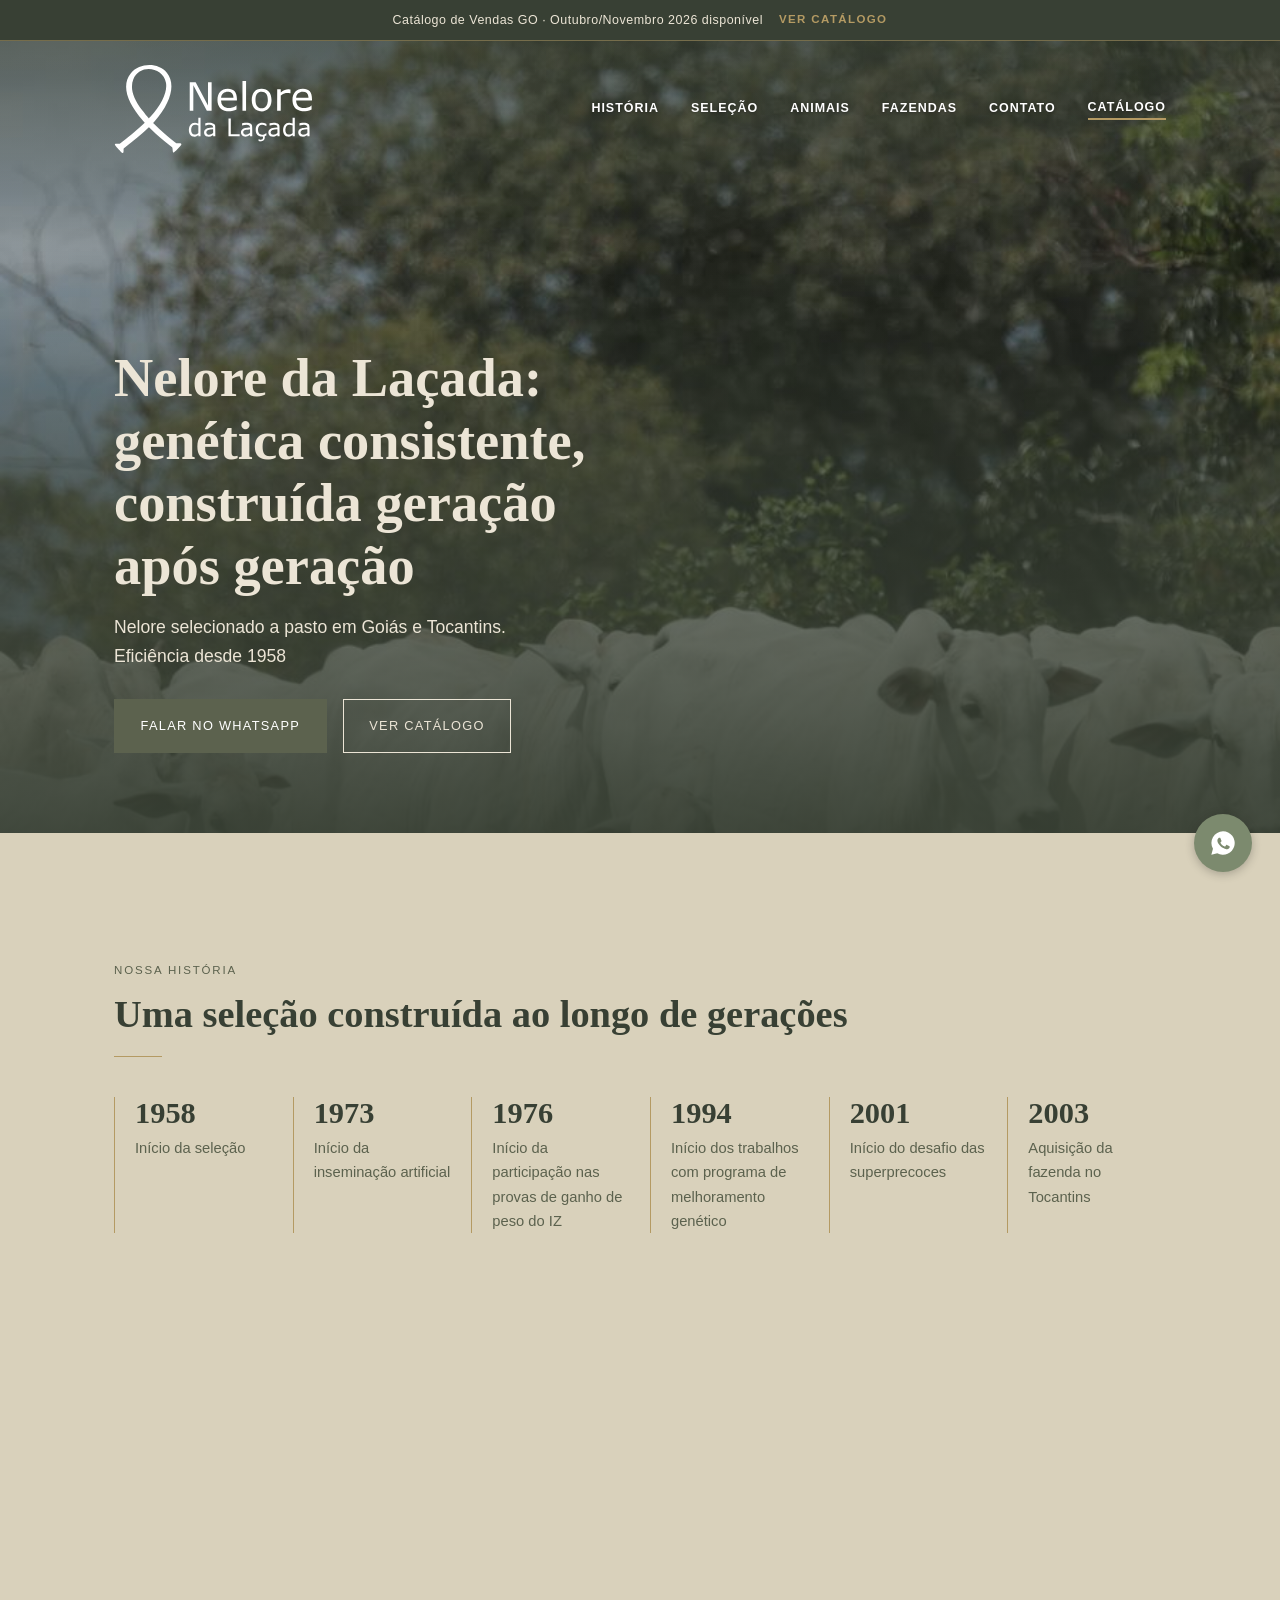
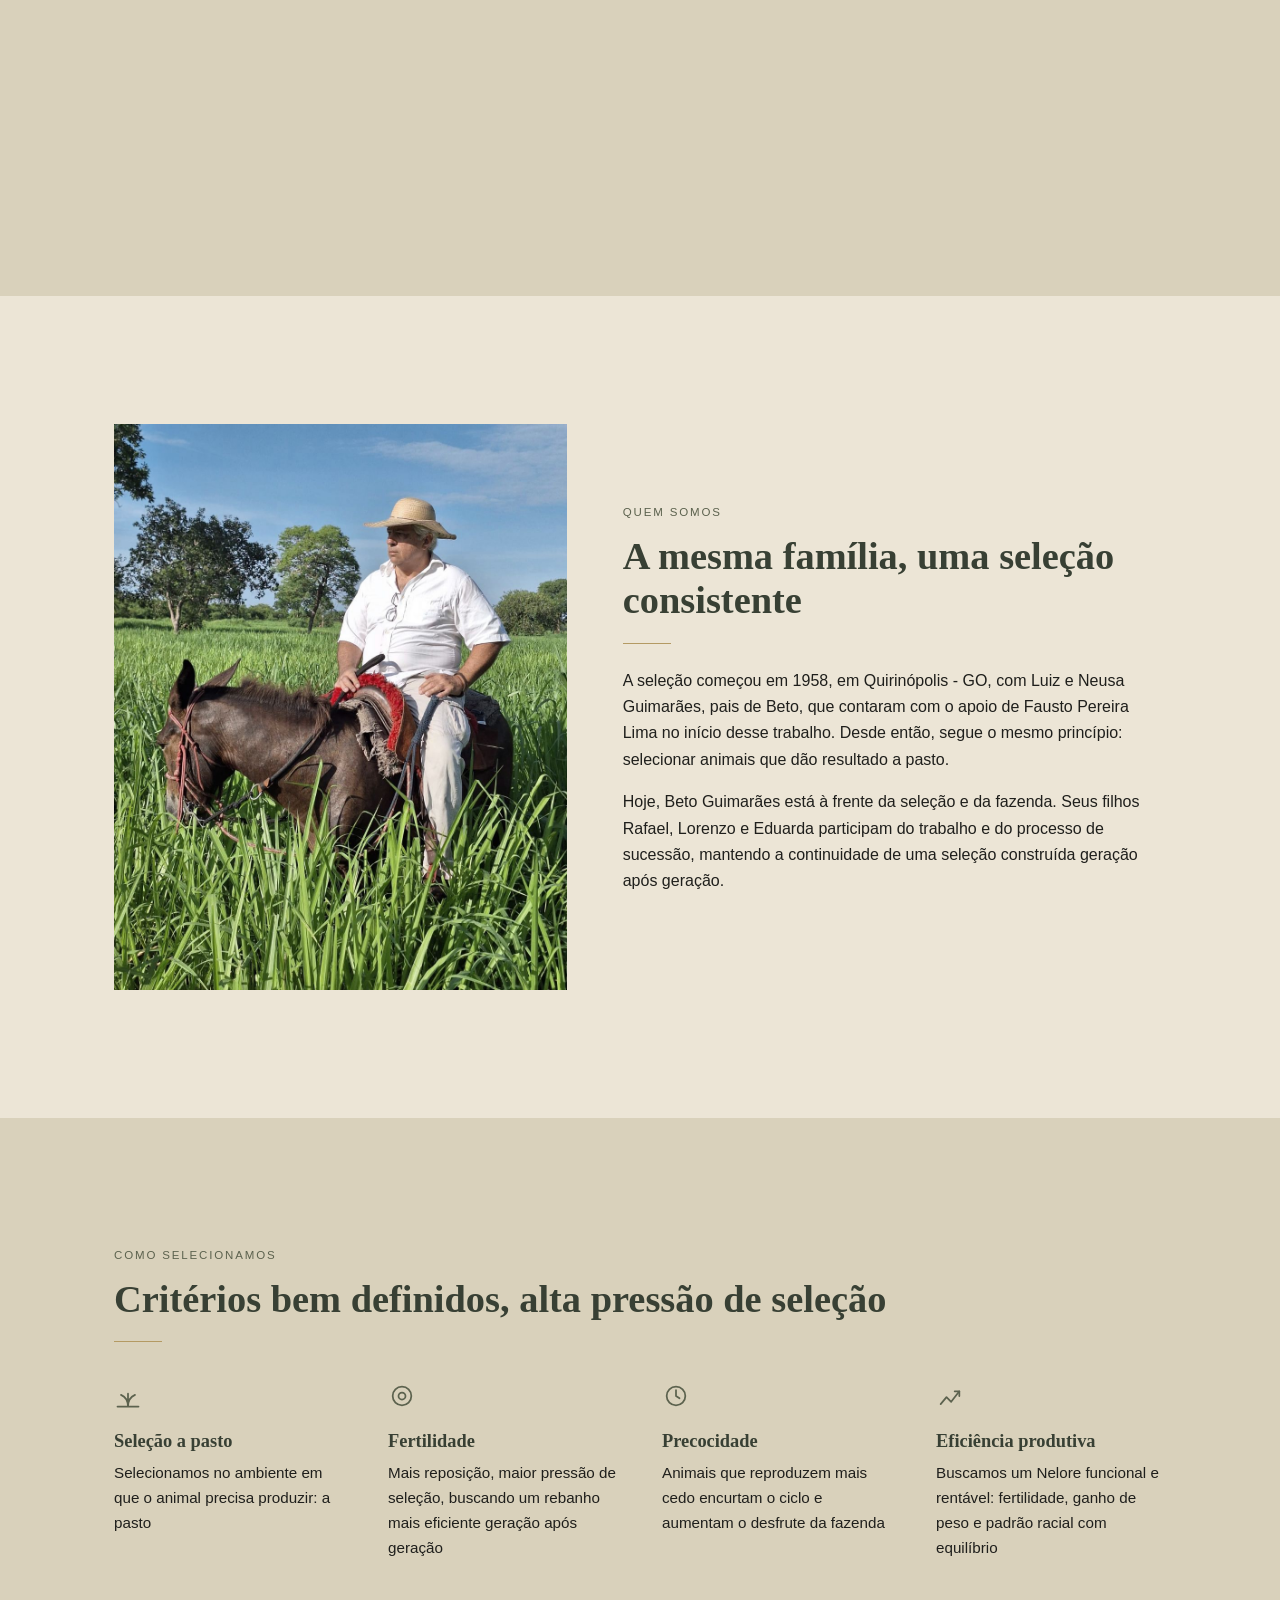
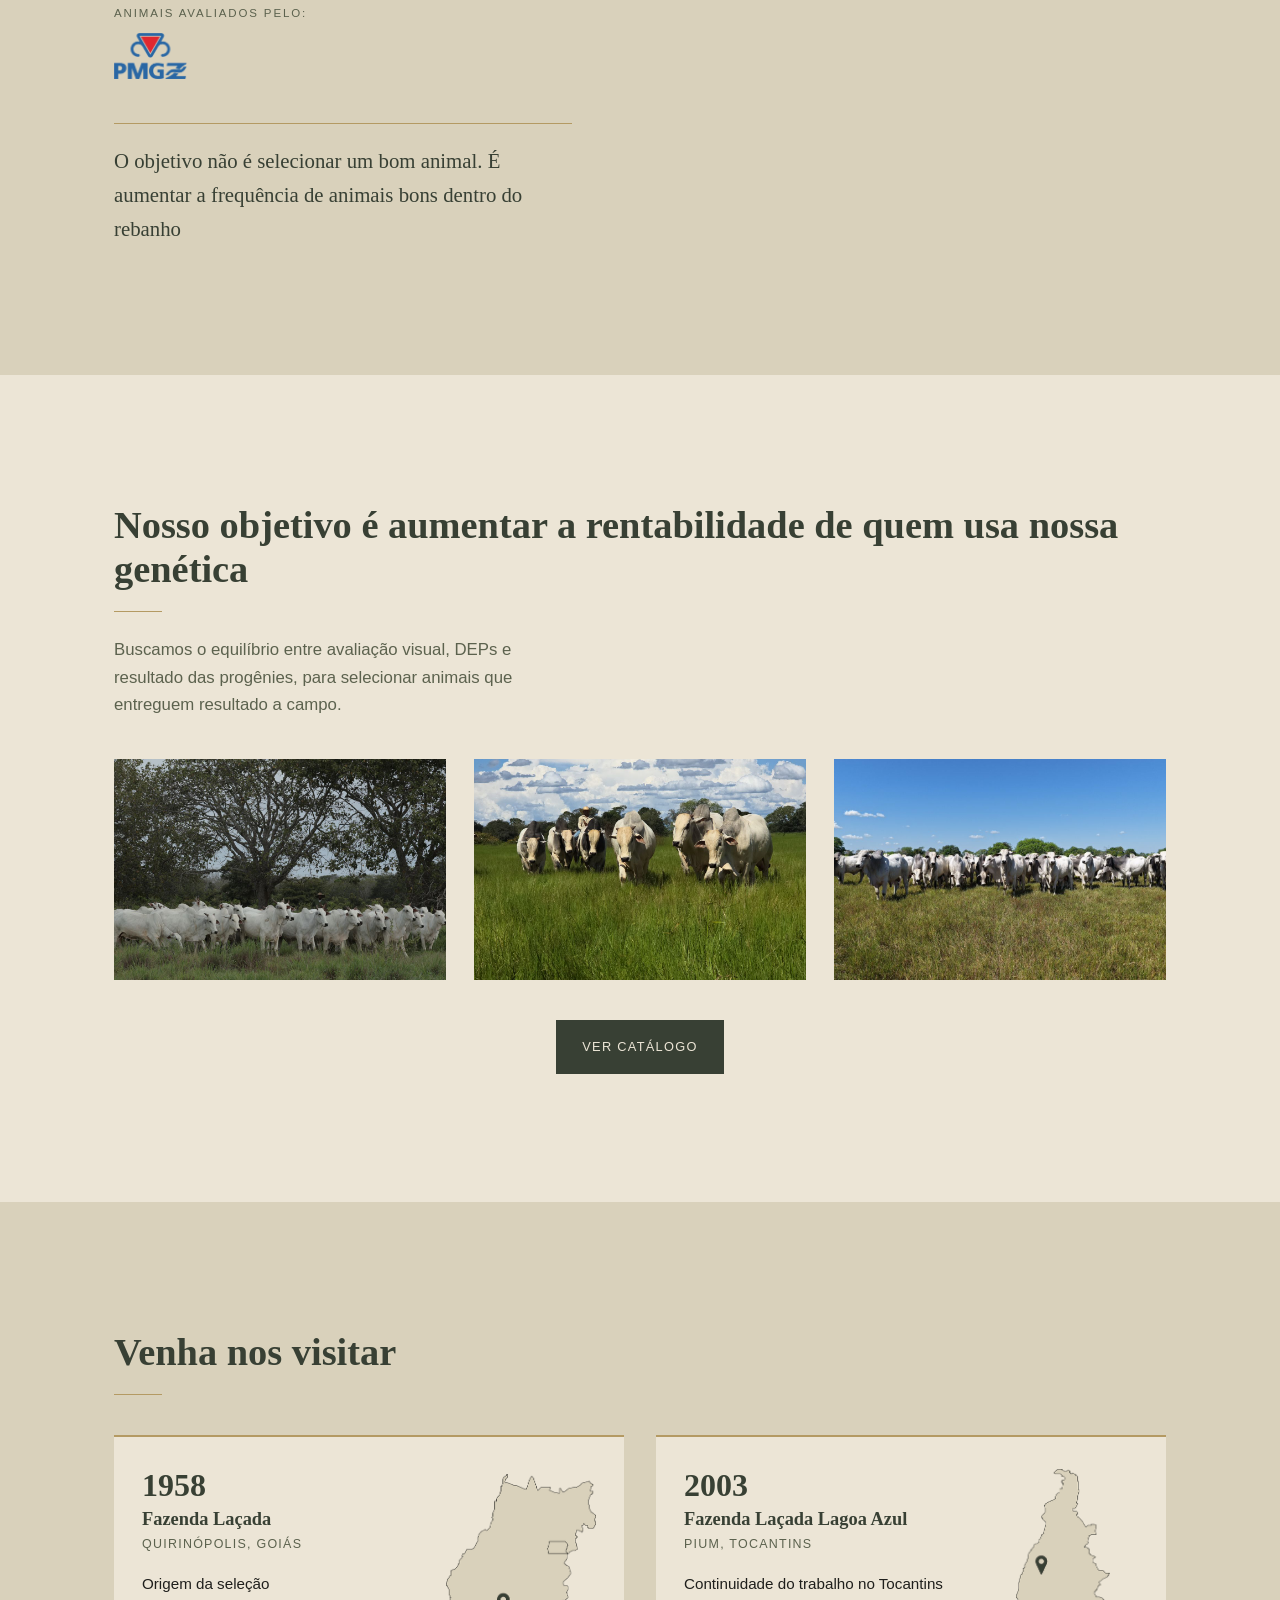
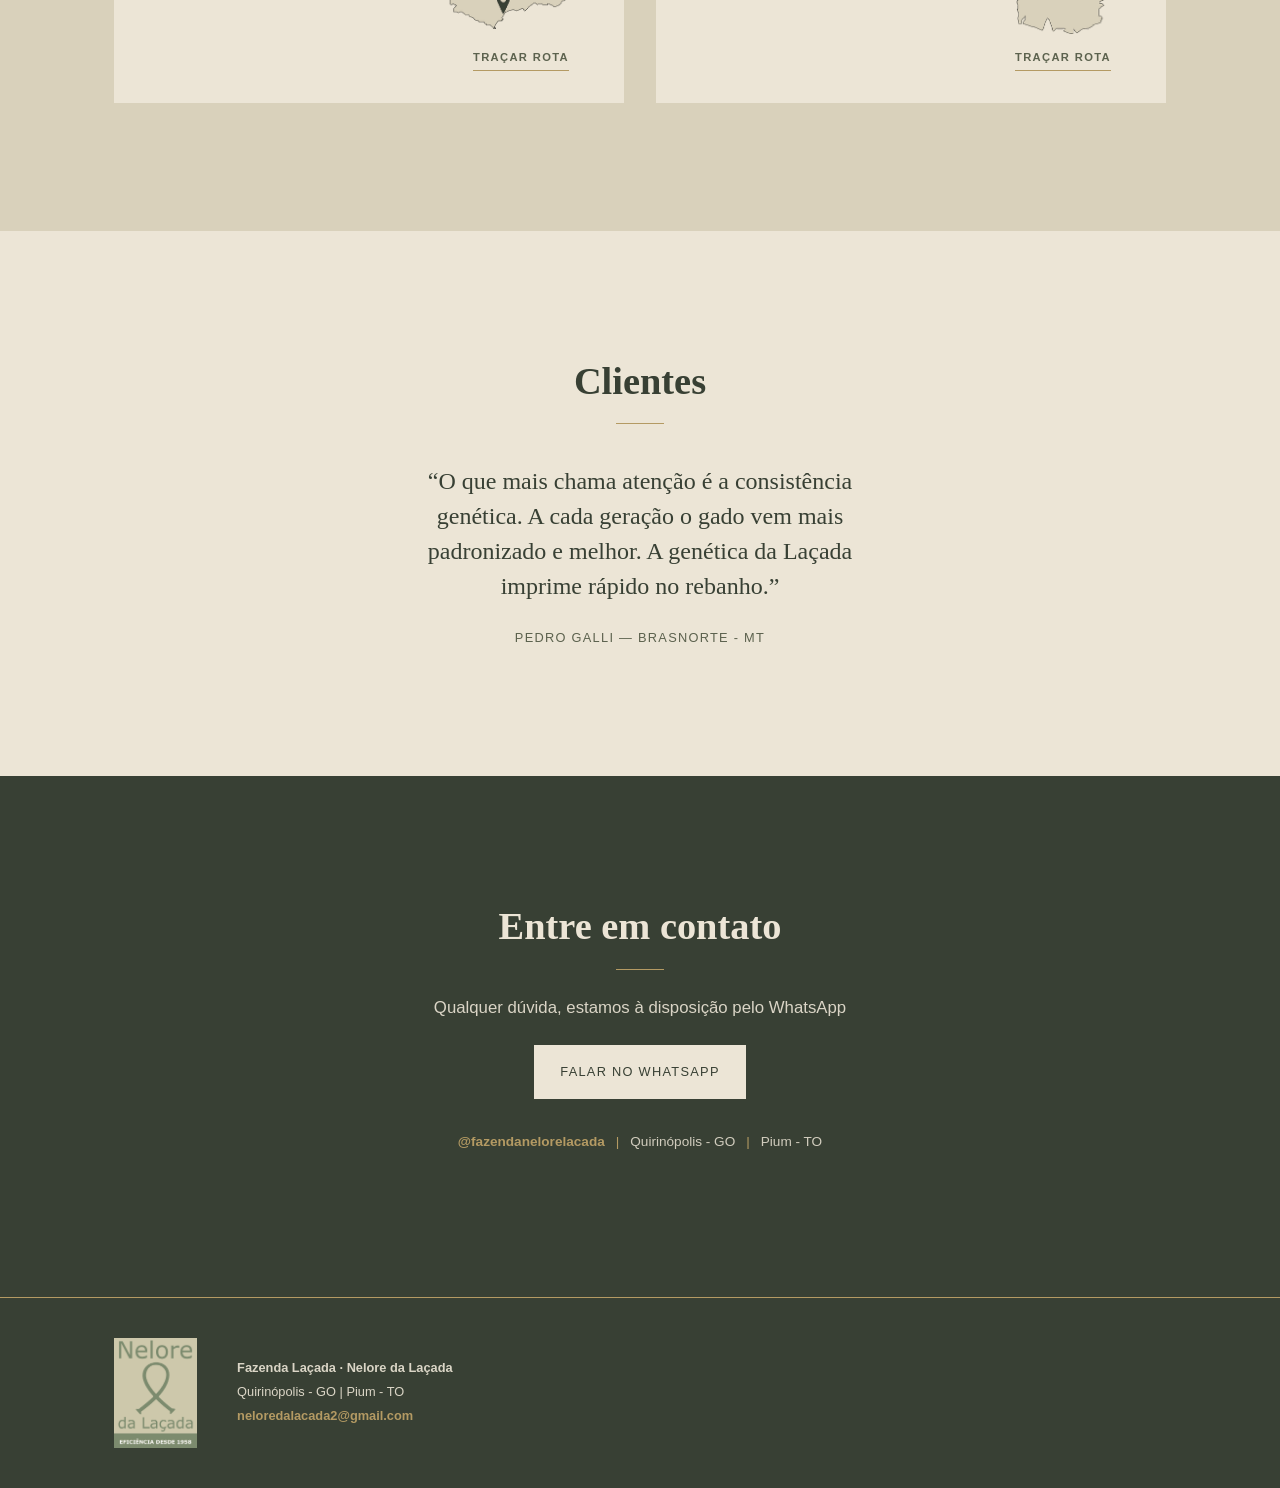
<file: index.html>
<!DOCTYPE html>
<html lang="pt-BR">
<head>
<meta charset="utf-8">
<meta name="viewport" content="width=device-width, initial-scale=1">
<title>Nelore da Laçada | Genética Nelore desde 1958</title>
<meta name="description" content="Genética Nelore selecionada a pasto desde 1958. Touros e matrizes com foco em fertilidade, precocidade, desempenho e rentabilidade. Quirinópolis-GO e Pium-TO.">
<link rel="canonical" href="https://neloredalacada.com.br/">
<meta name="theme-color" content="#384034">
<link rel="icon" href="assets/laco.svg" type="image/svg+xml">
<link rel="icon" href="assets/favicon.ico" sizes="any">
<link rel="icon" href="assets/favicon-32.png" type="image/png" sizes="32x32">
<link rel="apple-touch-icon" href="assets/favicon-180.png">
<link rel="stylesheet" href="styles.css">

<!-- Compartilhamento. As URLs de imagem precisam ser absolutas: os robos do
     Facebook, WhatsApp e LinkedIn nao resolvem caminho relativo. -->
<meta property="og:type" content="website">
<meta property="og:site_name" content="Nelore da Laçada">
<meta property="og:url" content="https://neloredalacada.com.br/">
<meta property="og:title" content="Nelore da Laçada | Genética Nelore desde 1958">
<meta property="og:description" content="Genética Nelore selecionada a pasto desde 1958. Touros e matrizes com foco em fertilidade, precocidade, desempenho e rentabilidade. Quirinópolis-GO e Pium-TO.">
<meta property="og:image" content="https://neloredalacada.com.br/assets/hero-poster.jpg">
<meta property="og:image:width" content="1280">
<meta property="og:image:height" content="720">
<meta property="og:image:alt" content="Rebanho Nelore da Laçada caminhando a pasto">
<meta property="og:locale" content="pt_BR">
<meta name="twitter:card" content="summary_large_image">

<!-- Dados estruturados. Sao os fatos que ja estao na pagina, nada inventado:
     nomes, ano de fundacao, contatos e as duas cidades de atuacao. Sem
     endereco de rua nem coordenadas, que o site nao informa. -->
<script type="application/ld+json">
{
  "@context": "https://schema.org",
  "@graph": [
    {
      "@type": "Organization",
      "@id": "https://neloredalacada.com.br/#organizacao",
      "name": "Nelore da Laçada",
      "alternateName": ["Fazenda Laçada", "Fazenda Laçada Lagoa Azul"],
      "url": "https://neloredalacada.com.br/",
      "logo": {
        "@type": "ImageObject",
        "url": "https://neloredalacada.com.br/assets/logo-rodape.png",
        "width": 340,
        "height": 450
      },
      "image": "https://neloredalacada.com.br/assets/hero-poster.jpg",
      "description": "Seleção de gado Nelore a pasto desde 1958, com foco em fertilidade, precocidade, ganho de peso e eficiência produtiva.",
      "foundingDate": "1958",
      "email": "neloredalacada2@gmail.com",
      "telephone": "+55 16 99228-2289",
      "sameAs": ["https://www.instagram.com/fazendanelorelacada/"],
      "knowsAbout": [
        "Seleção genética de gado Nelore",
        "Touros Nelore PO",
        "Melhoramento genético de zebuínos",
        "Pecuária de corte a pasto"
      ],
      "location": [
        {
          "@type": "Place",
          "name": "Fazenda Laçada",
          "address": {
            "@type": "PostalAddress",
            "addressLocality": "Quirinópolis",
            "addressRegion": "GO",
            "addressCountry": "BR"
          }
        },
        {
          "@type": "Place",
          "name": "Fazenda Laçada Lagoa Azul",
          "address": {
            "@type": "PostalAddress",
            "addressLocality": "Pium",
            "addressRegion": "TO",
            "addressCountry": "BR"
          }
        }
      ]
    },
    {
      "@type": "WebSite",
      "@id": "https://neloredalacada.com.br/#site",
      "url": "https://neloredalacada.com.br/",
      "name": "Nelore da Laçada",
      "inLanguage": "pt-BR",
      "publisher": { "@id": "https://neloredalacada.com.br/#organizacao" }
    }
  ]
}
</script>
</head>
<body>

<a class="pular" href="#hero">Pular para o conteúdo</a>

<!-- ============================================================
     FAIXA SAZONAL — Catálogo de Vendas GO, out/nov 2026
     Para remover após a temporada: apagar este bloco inteiro,
     do comentário de abertura ao de fechamento. Nada mais depende dele.
     ============================================================ -->
<div class="faixa" id="faixa-sazonal">
  <div class="faixa__conteudo">
    <p class="faixa__texto">
      Catálogo de Vendas GO · Outubro/Novembro 2026 disponível
    </p>
    <a class="faixa__link" href="https://rjguimaraes.github.io/Catalogo-Touros-Lacada/" target="_blank" rel="noopener">Ver catálogo</a>
  </div>
</div>
<!-- ==================== FIM DA FAIXA SAZONAL ==================== -->

<header class="cabecalho" id="cabecalho">
  <div class="cabecalho__interno">
    <a class="cabecalho__logo" href="#hero" aria-label="Nelore da Laçada, início">
      <img src="assets/logo-horizontal.svg" alt="Nelore da Laçada">
    </a>

    <button class="menu-botao" id="menu-botao" aria-expanded="false" aria-controls="menu" aria-label="Abrir menu">
      <span></span><span></span><span></span>
    </button>

    <nav class="menu" id="menu">
      <a href="#historia">História</a>
      <a href="#selecao">Seleção</a>
      <a href="#animais">Animais</a>
      <a href="#fazendas">Fazendas</a>
      <a href="#contato">Contato</a>
      <a class="menu__catalogo" href="https://rjguimaraes.github.io/Catalogo-Touros-Lacada/" target="_blank" rel="noopener">Catálogo</a>
    </nav>
  </div>
</header>

<main>

<!-- ===================== 1. HERO ===================== -->
<section class="hero" id="hero">
  <!-- Imagem de fallback, visível só enquanto o vídeo carrega ou se ele falhar -->
  <picture class="hero__imagem">
    <source media="(max-width: 700px)" srcset="assets/hero-mobile.jpg">
    <img src="assets/hero-poster.jpg" alt="Rebanho Nelore da Laçada caminhando a pasto" fetchpriority="high">
  </picture>

  <!-- O src é definido em script.js: recorte vertical e mais leve no celular,
       16:9 no desktop. Assim só um dos dois arquivos é baixado. -->
  <video class="hero__video" data-src-desktop="assets/hero.mp4" data-src-mobile="assets/hero-mobile.mp4"
         autoplay muted loop playsinline preload="metadata" aria-hidden="true" tabindex="-1"></video>

  <div class="hero__conteudo">
    <h1 class="hero__titulo">Nelore da Laçada: genética consistente, construída geração após geração</h1>
    <p class="hero__apoio">Nelore selecionado a pasto em Goiás e Tocantins. Eficiência desde 1958</p>
    <div class="hero__acoes">
      <a class="botao botao--primario" href="https://wa.me/5516992282289" target="_blank" rel="noopener">Falar no WhatsApp</a>
      <a class="botao botao--contorno" href="https://rjguimaraes.github.io/Catalogo-Touros-Lacada/" target="_blank" rel="noopener">Ver catálogo</a>
    </div>
  </div>
</section>

<!-- ===================== 2. LINHA DO TEMPO ===================== -->
<section class="secao secao--papel" id="historia">
  <div class="conteudo">
    <p class="kicker">Nossa história</p>
    <h2 class="titulo">Uma seleção construída ao longo de gerações</h2>

    <ol class="linha-tempo">
      <li class="marco">
        <span class="marco__ano">1958</span>
        <span class="marco__texto">Início da seleção</span>
      </li>
      <li class="marco">
        <span class="marco__ano">1973</span>
        <span class="marco__texto">Início da inseminação artificial</span>
      </li>
      <li class="marco">
        <span class="marco__ano">1976</span>
        <span class="marco__texto">Início da participação nas provas de ganho de peso do IZ</span>
      </li>
      <li class="marco">
        <span class="marco__ano">1994</span>
        <span class="marco__texto">Início dos trabalhos com programa de melhoramento genético</span>
      </li>
      <li class="marco">
        <span class="marco__ano">2001</span>
        <span class="marco__texto">Início do desafio das superprecoces</span>
      </li>
      <li class="marco">
        <span class="marco__ano">2003</span>
        <span class="marco__texto">Aquisição da fazenda no Tocantins</span>
      </li>
    </ol>

    <!-- Vídeo institucional. loading="lazy" evita baixar o player do YouTube
         antes de a seção chegar perto da tela. Sem autoplay, com tela cheia
         liberada. -->
    <div class="video" id="video">
      <iframe src="https://www.youtube.com/embed/_2g9kwAqV74" title="Vídeo institucional da Fazenda Laçada"
              loading="lazy" referrerpolicy="strict-origin-when-cross-origin"
              allow="accelerometer; clipboard-write; encrypted-media; gyroscope; picture-in-picture; web-share"
              allowfullscreen></iframe>
    </div>
  </div>
</section>

<!-- ===================== 3. QUEM SOMOS ===================== -->
<section class="secao secao--claro" id="quem-somos">
  <div class="conteudo duas-colunas">
    <figure class="figura">
      <img src="assets/quem-somos.jpg" alt="Beto Guimarães a cavalo no pasto da Fazenda Laçada">
    </figure>

    <div>
      <p class="kicker">Quem somos</p>
      <h2 class="titulo">A mesma família, uma seleção consistente</h2>
      <p>A seleção começou em 1958, em Quirinópolis - GO, com Luiz e Neusa Guimarães, pais de Beto, que contaram com o apoio de Fausto Pereira Lima no início desse trabalho. Desde então, segue o mesmo princípio: selecionar animais que dão resultado a pasto.</p>
      <p>Hoje, Beto Guimarães está à frente da seleção e da fazenda. Seus filhos Rafael, Lorenzo e Eduarda participam do trabalho e do processo de sucessão, mantendo a continuidade de uma seleção construída geração após geração.</p>
    </div>
  </div>
</section>

<!-- ===================== 4. COMO SELECIONAMOS ===================== -->
<section class="secao secao--papel" id="selecao">
  <div class="conteudo">
    <p class="kicker">Como selecionamos</p>
    <h2 class="titulo">Critérios bem definidos, alta pressão de seleção</h2>

    <div class="pilares">
      <article class="pilar">
        <svg class="pilar__icone" viewBox="0 0 24 24" aria-hidden="true"><path d="M12 21V10M12 21c0-5-2.5-8.5-6-10M12 21c0-5 2.5-8.5 6-10M3 21h18"/></svg>
        <h3>Seleção a pasto</h3>
        <p>Selecionamos no ambiente em que o animal precisa produzir: a pasto</p>
      </article>

      <article class="pilar">
        <svg class="pilar__icone" viewBox="0 0 24 24" aria-hidden="true"><circle cx="12" cy="12" r="8"/><circle cx="12" cy="12" r="3"/></svg>
        <h3>Fertilidade</h3>
        <p>Mais reposição, maior pressão de seleção, buscando um rebanho mais eficiente geração após geração</p>
      </article>

      <article class="pilar">
        <svg class="pilar__icone" viewBox="0 0 24 24" aria-hidden="true"><circle cx="12" cy="12" r="8"/><path d="M12 7v5l3 2"/></svg>
        <h3>Precocidade</h3>
        <p>Animais que reproduzem mais cedo encurtam o ciclo e aumentam o desfrute da fazenda</p>
      </article>

      <article class="pilar">
        <svg class="pilar__icone" viewBox="0 0 24 24" aria-hidden="true"><path d="M4 19l5-6 4 4 7-9"/><path d="M16 8h4v4"/></svg>
        <h3>Eficiência produtiva</h3>
        <p>Buscamos um Nelore funcional e rentável: fertilidade, ganho de peso e padrão racial com equilíbrio</p>
      </article>
    </div>

    <div class="avaliacao">
      <p class="kicker">Animais avaliados pelo:</p>
      <img class="avaliacao__selo" src="assets/pmgz.png" alt="PMGZ, Programa de Melhoramento Genético de Zebuínos">
    </div>

    <p class="fechamento">O objetivo não é selecionar um bom animal. É aumentar a frequência de animais bons dentro do rebanho</p>
  </div>
</section>

<!-- ===================== 5. OS ANIMAIS ===================== -->
<section class="secao secao--claro" id="animais">
  <div class="conteudo">
    <h2 class="titulo">Nosso objetivo é aumentar a rentabilidade de quem usa nossa genética</h2>
    <p class="apoio">Buscamos o equilíbrio entre avaliação visual, DEPs e resultado das progênies, para selecionar animais que entreguem resultado a campo.</p>

    <!-- A galeria usa grid automático: funciona com 3 ou com 6 fotos, sem ajuste de código. -->
    <div class="galeria">
      <img src="assets/galeria-01.jpg" alt="Rebanho Nelore da Laçada a pasto" loading="lazy">
      <img src="assets/galeria-02.jpg" alt="Touros Nelore da Laçada em pastagem no Tocantins" loading="lazy">
      <img src="assets/galeria-03.jpg" alt="Lote de matrizes Nelore da Laçada a pasto" loading="lazy">
    </div>

    <div class="centro">
      <a class="botao botao--escuro" href="https://rjguimaraes.github.io/Catalogo-Touros-Lacada/" target="_blank" rel="noopener">Ver catálogo</a>
    </div>
  </div>
</section>

<!-- ===================== 6. AS FAZENDAS ===================== -->
<section class="secao secao--papel" id="fazendas">
  <div class="conteudo">
    <h2 class="titulo">Venha nos visitar</h2>

    <div class="fazendas">
      <article class="fazenda">
        <div class="fazenda__info">
          <p class="fazenda__ano">1958</p>
          <h3>Fazenda Laçada</h3>
          <p class="fazenda__local">Quirinópolis, Goiás</p>
          <p>Origem da seleção</p>
        </div>

        <div class="fazenda__mapa">
          <!-- Mapa e ação são um único link: o card inteiro do mapa é clicável
               e o teclado para uma vez só, sem destino duplicado. -->
          <a class="fazenda__rota-link" href="https://maps.app.goo.gl/uPWNQqVWtxYE2X6u8" target="_blank" rel="noopener">
            <img src="assets/mapa-go.png" alt="Localização da Fazenda Laçada no estado de Goiás" loading="lazy">
            <span class="fazenda__rota">Traçar rota</span>
          </a>
        </div>
      </article>

      <article class="fazenda">
        <div class="fazenda__info">
          <p class="fazenda__ano">2003</p>
          <h3>Fazenda Laçada Lagoa Azul</h3>
          <p class="fazenda__local">Pium, Tocantins</p>
          <p>Continuidade do trabalho no Tocantins</p>
        </div>

        <div class="fazenda__mapa">
          <a class="fazenda__rota-link" href="https://maps.app.goo.gl/BRz1kSbhh5NyXKbJ7" target="_blank" rel="noopener">
            <img src="assets/mapa-to.png" alt="Localização da Fazenda Laçada Lagoa Azul no estado do Tocantins" loading="lazy">
            <span class="fazenda__rota">Traçar rota</span>
          </a>
        </div>
      </article>
    </div>
  </div>
</section>

<!-- ============================================================
     DEPOIMENTO — bloco removível
     Para publicar sem a seção: apagar este bloco inteiro.
     ============================================================ -->
<section class="secao secao--claro" id="clientes">
  <div class="conteudo centro estreito">
    <h2 class="titulo">Clientes</h2>
    <figure class="depoimento">
      <blockquote>
        <p>“O que mais chama atenção é a consistência genética. A cada geração o gado vem mais padronizado e melhor. A genética da Laçada imprime rápido no rebanho.”</p>
      </blockquote>
      <figcaption class="depoimento__autor">Pedro Galli — Brasnorte - MT</figcaption>
    </figure>
  </div>
</section>
<!-- ==================== FIM DO DEPOIMENTO ==================== -->

<!-- ===================== 8. CONTATO ===================== -->
<section class="secao secao--escuro" id="contato">
  <div class="conteudo centro estreito">
    <h2 class="titulo titulo--claro">Entre em contato</h2>
    <p class="apoio apoio--claro">Qualquer dúvida, estamos à disposição pelo WhatsApp</p>
    <a class="botao botao--claro" href="https://wa.me/5516992282289" target="_blank" rel="noopener">Falar no WhatsApp</a>
    <p class="contato__secundario">
      <a href="https://www.instagram.com/fazendanelorelacada/" target="_blank" rel="noopener">@fazendanelorelacada</a>
      <span>|</span> Quirinópolis - GO <span>|</span> Pium - TO
    </p>
  </div>
</section>

</main>

<!-- ===================== 9. RODAPÉ ===================== -->
<footer class="rodape">
  <div class="conteudo rodape__interno">
    <img class="rodape__logo" src="assets/logo-rodape.png" alt="Nelore da Laçada">
    <div class="rodape__dados">
      <p><strong>Fazenda Laçada · Nelore da Laçada</strong></p>
      <p>Quirinópolis - GO | Pium - TO</p>
      <p><a href="mailto:neloredalacada2@gmail.com">neloredalacada2@gmail.com</a></p>
    </div>
  </div>
</footer>

<a class="whatsapp-flutuante" href="https://wa.me/5516992282289" target="_blank" rel="noopener" aria-label="Falar no WhatsApp">
  <svg viewBox="0 0 24 24" aria-hidden="true"><path d="M12 2a10 10 0 0 0-8.6 15L2 22l5.1-1.3A10 10 0 1 0 12 2zm5.5 14.1c-.2.6-1.2 1.2-1.7 1.2-.5.1-1 .1-1.6-.1-.4-.1-.9-.3-1.5-.6-2.6-1.1-4.3-3.8-4.5-4-.1-.2-1-1.4-1-2.6s.6-1.8.9-2.1c.2-.2.5-.3.7-.3h.5c.2 0 .4 0 .6.5s.7 1.8.8 1.9c.1.1.1.3 0 .5l-.3.5-.4.4c-.1.1-.3.3-.1.6.1.3.6 1.1 1.4 1.8 1 .9 1.8 1.1 2 1.2.3.1.4.1.6-.1.2-.2.7-.8.9-1.1.2-.3.4-.2.6-.1l1.8.9c.2.1.4.2.5.3.1.2.1.7-.1 1.2z"/></svg>
</a>

<script src="script.js"></script>
</body>
</html>
</file>
<file: styles.css>
/* =============================================================
   Fazenda Laçada · Nelore da Laçada
   Landing page institucional — V1
   Todas as cores e fontes vêm do Brand Kit v1.0.
   Escrito mobile first: o padrão é o celular, os @media ampliam.
   ============================================================= */

/* ---------- 1. Tokens ---------- */
:root {
  /* Paleta oficial */
  --verde-lacada:   #7C8A6E;
  --preto-editorial:#1F1F1C;
  --bege-papel:     #D9D1BB;
  --bege-claro:     #ECE5D6;
  --oliva-escuro:   #5C624E;
  --verde-profundo: #384034;
  --dourado:        #B49A63;
  --marrom-sela:    #6E4F38;

  /* Tipografia: fontes nativas, sem download */
  --serif: Georgia, Cambria, "Times New Roman", serif;
  --sans: "Century Gothic", "URW Gothic", Calibri, "Segoe UI", Arial, sans-serif;

  /* Estrutura */
  --largura-max: 1180px;
  --margem: 6vw;
  --respiro-secao: 4.5rem;

  /* Altura real do cabeçalho = altura do logo + padding vertical.
     O hero usa este valor para subir exatamente o que o cabeçalho ocupa.
     Se o logo ou o padding mudarem, atualize aqui junto. */
  --logo-altura: 64px;
  --cabecalho-padding: .6rem;
  --cabecalho-altura: calc(var(--logo-altura) + var(--cabecalho-padding) * 2);
}

/* ---------- 2. Base ---------- */
*, *::before, *::after { box-sizing: border-box; }

html { scroll-behavior: smooth; scroll-padding-top: var(--cabecalho-altura); }

body {
  margin: 0;
  background: var(--bege-papel);
  color: var(--preto-editorial);
  font-family: var(--sans);
  font-size: 1rem;
  line-height: 1.65;
  -webkit-font-smoothing: antialiased;
}

img { max-width: 100%; display: block; }

a { color: inherit; }

/* Padrão de link de texto: dourado e semibold, sem sublinhado.
   Vale para links dentro de blocos de texto. Botões, menu e faixa sazonal
   têm classe própria e ficam de fora. */
.contato__secundario a,
.rodape__dados a {
  color: var(--dourado);
  font-weight: 700;
  text-decoration: none;
  transition: opacity .2s ease;
}
.contato__secundario a:hover,
.rodape__dados a:hover { opacity: .75; }

h1, h2, h3 { font-family: var(--serif); font-weight: 700; line-height: 1.15; margin: 0; }

p { margin: 0 0 1rem; }

@media (prefers-reduced-motion: reduce) {
  html { scroll-behavior: auto; }
  * { transition: none !important; }
}

/* Link de acessibilidade, visível apenas no foco por teclado */
.pular {
  position: absolute; left: -9999px; top: 0; z-index: 100;
  background: var(--verde-profundo); color: var(--bege-claro);
  padding: .75rem 1rem; font-size: .8rem;
}
.pular:focus { left: 0; }

/* ---------- 3. Blocos utilitários ---------- */
.conteudo {
  width: 100%;
  max-width: var(--largura-max);
  margin: 0 auto;
  padding: 0 var(--margem);
}

.secao { padding: var(--respiro-secao) 0; }
.secao--papel  { background: var(--bege-papel); }
.secao--claro  { background: var(--bege-claro); }
.secao--escuro { background: var(--verde-profundo); color: var(--bege-claro); }

.centro { text-align: center; }
.estreito { max-width: 620px; }

.kicker {
  font-size: .72rem;
  letter-spacing: .16em;
  text-transform: uppercase;
  color: var(--oliva-escuro);
  margin-bottom: .75rem;
}

.titulo {
  font-size: clamp(1.6rem, 4.6vw, 2.4rem);
  color: var(--verde-profundo);
  margin-bottom: 1.5rem;
}
.titulo--claro { color: var(--bege-claro); }

.apoio { font-size: 1.05rem; color: var(--oliva-escuro); max-width: 46ch; }
.centro .apoio { margin-left: auto; margin-right: auto; }
.apoio--claro { color: var(--bege-claro); opacity: .9; }

/* Frase de abertura com mais peso, sem competir com o título da seção */
.apoio--forte {
  font-family: var(--serif);
  font-size: clamp(1.1rem, 2.8vw, 1.35rem);
  color: var(--verde-profundo);
  max-width: 32ch;
  margin-bottom: .85rem;
}

/* Filete dourado curto, divisor padrão da marca */
.titulo::after {
  content: "";
  display: block;
  width: 3rem;
  height: 1px;
  background: var(--dourado);
  margin-top: 1.25rem;
}
.centro .titulo::after { margin-left: auto; margin-right: auto; }

/* Marcação de conteúdo ainda não fornecido */
.etiqueta-placeholder {
  font-size: .72rem;
  letter-spacing: .08em;
  text-transform: uppercase;
  color: var(--marrom-sela);
}
.etiqueta-placeholder--bloco {
  display: block;
  border: 1px dashed var(--marrom-sela);
  padding: 2rem 1.25rem;
  line-height: 1.6;
}

/* ---------- 4. Botões ---------- */
.botao {
  display: inline-block;
  font-family: var(--sans);
  font-size: .8rem;
  letter-spacing: .1em;
  text-transform: uppercase;
  text-decoration: none;
  padding: .95rem 1.6rem;
  border: 1px solid transparent;
  transition: background-color .2s ease, color .2s ease, border-color .2s ease;
}
/* Branco sobre Oliva Escuro: 6,3:1, combinação aprovada no Brand Kit.
   Branco sobre Verde Laçada reprovaria em contraste. */
.botao--primario {
  background: var(--oliva-escuro);
  color: #FFFFFF;
  border-color: var(--oliva-escuro);
}
.botao--primario:hover { background: var(--verde-profundo); border-color: var(--verde-profundo); }

/* Botão para uso sobre fundo Verde Profundo */
.botao--claro {
  background: var(--bege-claro);
  color: var(--verde-profundo);
  border-color: var(--bege-claro);
}
.botao--claro:hover { background: #FFFFFF; border-color: #FFFFFF; }

.botao--contorno {
  color: var(--bege-claro);
  border-color: var(--bege-claro);
}
.botao--contorno:hover { background: var(--bege-claro); color: var(--verde-profundo); }

.botao--escuro {
  background: var(--verde-profundo);
  color: var(--bege-claro);
  border-color: var(--verde-profundo);
}
.botao--escuro:hover { background: var(--oliva-escuro); border-color: var(--oliva-escuro); }

/* ---------- 5. Faixa sazonal ---------- */
.faixa {
  background: var(--verde-profundo);
  color: var(--bege-claro);
  border-bottom: 1px solid rgba(180, 154, 99, .5);
}
.faixa__conteudo {
  max-width: var(--largura-max);
  margin: 0 auto;
  padding: .6rem var(--margem);
  display: flex;
  flex-wrap: wrap;
  align-items: center;
  justify-content: center;
  gap: .35rem 1rem;
  text-align: center;
}
.faixa__texto { margin: 0; font-size: .78rem; letter-spacing: .04em; }
.faixa__link {
  font-size: .72rem;
  letter-spacing: .12em;
  text-transform: uppercase;
  color: var(--dourado);
  font-weight: 700;
  text-decoration: none;
  transition: opacity .2s ease;
}
.faixa__link:hover { opacity: .75; }

/* ---------- 6. Cabeçalho ---------- */
.cabecalho {
  position: sticky;
  top: 0;
  z-index: 40;
  transition: background-color .25s ease;
}
.cabecalho--solido { background: var(--verde-profundo); }

.cabecalho__interno {
  max-width: var(--largura-max);
  margin: 0 auto;
  padding: var(--cabecalho-padding) var(--margem);
  display: flex;
  align-items: center;
  justify-content: space-between;
}
/* display:block evita o espaço extra que a linha de texto daria abaixo da img */
.cabecalho__logo img { height: var(--logo-altura); width: auto; display: block; }

.menu-botao {
  background: none;
  border: 0;
  padding: .5rem;
  cursor: pointer;
  display: flex;
  flex-direction: column;
  gap: 5px;
}
.menu-botao span {
  display: block;
  width: 24px;
  height: 1.5px;
  background: var(--bege-claro);
}

.menu {
  display: none;
  position: absolute;
  top: 100%;
  left: 0;
  right: 0;
  background: var(--verde-profundo);
  padding: .5rem var(--margem) 1.25rem;
  border-top: 1px solid rgba(236, 229, 214, .15);
}
.menu.aberto { display: block; }
.menu a {
  display: block;
  padding: .7rem 0;
  color: #FFFFFF;
  text-decoration: none;
  font-size: .82rem;
  font-weight: 700;
  letter-spacing: .08em;
  text-transform: uppercase;
}
/* O menu flutua sobre o vídeo: a sombra garante leitura em qualquer frame */
.menu a { text-shadow: 0 1px 3px rgba(31, 31, 28, .6); }

/* "Catálogo" se distingue por um filete dourado, não pela cor do texto,
   que sobre imagem perderia contraste */
.menu__catalogo { border-bottom: 2px solid var(--dourado); }

/* ---------- 7. Hero ---------- */
.hero {
  position: relative;
  /* teto em px para o hero não esticar em telas muito altas */
  min-height: min(88vh, 820px);
  display: flex;
  align-items: flex-end;
  /* sobe exatamente a altura do cabeçalho, que passa a flutuar sobre o vídeo.
     Um valor fixo aqui deixava sobrar uma faixa do fundo do body no celular. */
  margin-top: calc(-1 * var(--cabecalho-altura));
  padding-top: var(--cabecalho-altura);
}
.hero__imagem { position: absolute; inset: 0; }
.hero__imagem img { width: 100%; height: 100%; object-fit: cover; }

/* O vídeo cobre o hero em qualquer tela. A foto do <picture> fica atrás,
   aparecendo só enquanto ele carrega ou se não carregar. */
.hero__video {
  position: absolute;
  inset: 0;
  width: 100%;
  height: 100%;
  object-fit: cover;
  object-position: center;
}

/* Overlay de leitura: escuro na base, mais presente no topo por causa do
   vídeo, que muda de luminosidade a cada frame */
.hero::after {
  content: "";
  position: absolute;
  inset: 0;
  background:
    linear-gradient(to top, rgba(56, 64, 52, .94) 0%, rgba(56, 64, 52, .6) 42%, rgba(56, 64, 52, .12) 72%),
    linear-gradient(to bottom, rgba(56, 64, 52, .62) 0%, rgba(56, 64, 52, .1) 26%);
}

.hero__conteudo {
  position: relative;
  z-index: 1;
  width: 100%;
  max-width: var(--largura-max);
  margin: 0 auto;
  padding: 0 var(--margem) 3.5rem;
  color: var(--bege-claro);
}
.hero__titulo {
  font-size: clamp(1.75rem, 6.4vw, 3.4rem);
  /* 20ch e nao 18ch: com a marca no comeco o titulo ficou mais longo e a
     18ch sobrava "geracao" sozinha na ultima linha do desktop. */
  max-width: 20ch;
  margin-bottom: 1rem;
}
.hero__apoio {
  font-size: clamp(.95rem, 2.6vw, 1.1rem);
  max-width: 42ch;
  margin-bottom: 1.75rem;
}
.hero__acoes { display: flex; flex-wrap: wrap; gap: .75rem; }

/* ---------- 8. Linha do tempo ---------- */
.linha-tempo {
  list-style: none;
  margin: 2.5rem 0 0;
  padding: 0;
  display: grid;
  gap: 1.75rem;
}
.marco {
  padding-left: 1.25rem;
  border-left: 1px solid var(--dourado);
}
.marco__ano {
  display: block;
  font-family: var(--serif);
  font-weight: 700;
  font-size: 1.9rem;
  color: var(--verde-profundo);
  line-height: 1.1;
}
.marco__texto {
  display: block;
  font-size: .92rem;
  color: var(--oliva-escuro);
  margin-top: .35rem;
  max-width: 30ch;
}

/* ---------- 9. Quem somos ---------- */
.duas-colunas { display: grid; gap: 2.5rem; }

.figura { margin: 0; }
/* A foto já é exportada em 4:5, a mesma proporção do bloco: o cover não corta
   nada e o enquadramento é o que veio do preparar-assets.py. */
.figura img {
  width: 100%;
  aspect-ratio: 4 / 5;
  object-fit: cover;
}

/* ---------- 10. Pilares de seleção ---------- */
.pilares {
  display: grid;
  gap: 2.25rem;
  margin-top: 2.5rem;
}
.pilar h3 {
  font-size: 1.15rem;
  color: var(--verde-profundo);
  margin: .75rem 0 .5rem;
}
.pilar p { font-size: .95rem; color: var(--preto-editorial); margin: 0; }

.pilar__icone {
  width: 28px;
  height: 28px;
  fill: none;
  stroke: var(--oliva-escuro);
  stroke-width: 1.5;
  stroke-linecap: round;
  stroke-linejoin: round;
}

/* Selo do PMGZ: apoio à seção, nunca protagonista */
.avaliacao { margin: 2.75rem 0 2.75rem; }
.avaliacao .kicker { margin-bottom: .6rem; }
.avaliacao__selo { height: 46px; width: auto; opacity: .85; }
.fechamento {
  font-family: var(--serif);
  font-size: clamp(1.05rem, 2.8vw, 1.3rem);
  color: var(--verde-profundo);
  max-width: 44ch;
  margin: 0;
  padding-top: 1.25rem;
  border-top: 1px solid var(--dourado);
}

/* ---------- 11. Galeria ---------- */
/* auto-fit mantém a grade correta com 3 ou com 6 fotos */
.galeria {
  display: grid;
  grid-template-columns: repeat(auto-fit, minmax(280px, 1fr));
  gap: 1.25rem;
  margin: 2.5rem 0;
}
.galeria img { width: 100%; aspect-ratio: 3 / 2; object-fit: cover; }

/* ---------- 12. Fazendas ---------- */
.fazendas { display: grid; gap: 2rem; margin-top: 2.5rem; }
.fazenda {
  background: var(--bege-claro);
  padding: 2rem 1.75rem;
  border-top: 2px solid var(--dourado);
}
.fazenda__ano {
  font-family: var(--serif);
  font-weight: 700;
  font-size: 2rem;
  color: var(--verde-profundo);
  margin: 0 0 .5rem;
  line-height: 1;
}
.fazenda h3 { font-size: 1.15rem; color: var(--verde-profundo); margin-bottom: .25rem; }
.fazenda__local {
  font-size: .78rem;
  letter-spacing: .1em;
  text-transform: uppercase;
  color: var(--oliva-escuro);
  margin-bottom: 1rem;
}
.fazenda__info p:last-child { margin-bottom: 0; font-size: .95rem; }

/* Mapa do estado. O PNG e transparente e usa o Bege Papel do Brand Kit: sobre
   o Bege Claro do card ele le como silhueta tonal, nao como imagem colada.
   Nenhuma moldura ou fundo extra e necessario.
   Os dois estados tem proporcoes bem diferentes (GO quase quadrado, TO alto e
   estreito), entao cada um entra na mesma caixa com object-fit: contain:
   mesma altura nos dois cards, largura livre, sem distorcao. */
.fazenda__mapa { margin-top: 1.5rem; text-align: center; }
.fazenda__mapa img {
  width: 100%;
  height: 190px;
  object-fit: contain;
}

/* Mapa e acao formam um unico link. O bloco todo e clicavel e o teclado
   recebe uma parada so, em vez de dois links para o mesmo destino. */
.fazenda__rota-link { display: block; text-decoration: none; color: inherit; }

/* Acao secundaria. Texto em Oliva Escuro com filete Dourado, nao texto dourado:
   o padrao dourado do site so aparece sobre fundo escuro e aqui, sobre o Bege
   Claro, ficaria em 2,2:1 de contraste. */
.fazenda__rota {
  display: inline-block;
  margin-top: .9rem;
  font-family: var(--sans);
  font-size: .7rem;
  font-weight: 700;
  letter-spacing: .12em;
  text-transform: uppercase;
  color: var(--oliva-escuro);
  text-decoration: none;
  border-bottom: 1px solid var(--dourado);
  padding-bottom: .2rem;
  transition: opacity .2s ease;
}
.fazenda__rota-link:hover .fazenda__rota,
.fazenda__rota-link:focus-visible .fazenda__rota { opacity: .7; }

/* ---------- 13. Video institucional ---------- */
/* aspect-ratio no lugar do truque do padding-bottom: menos codigo e o player
   acompanha a largura em qualquer tela, sem deformar. */
.video { max-width: 880px; margin: 2.5rem auto 0; }
.video iframe {
  display: block;
  width: 100%;
  aspect-ratio: 16 / 9;
  height: auto;
  border: 0;
}

/* ---------- 14. Depoimento ---------- */
.depoimento { margin: 2.5rem 0 0; }
.depoimento blockquote { margin: 0; }
.depoimento p {
  font-family: var(--serif);
  font-size: clamp(1.15rem, 3.2vw, 1.5rem);
  line-height: 1.45;
  color: var(--verde-profundo);
  margin: 0;
}
.depoimento__autor {
  margin-top: 1.5rem;
  font-size: .8rem;
  letter-spacing: .1em;
  text-transform: uppercase;
  color: var(--oliva-escuro);
}

/* ---------- 14. Contato ---------- */
#contato .botao { margin-top: .5rem; }
.contato__secundario {
  margin-top: 2rem;
  font-size: .85rem;
  color: rgba(236, 229, 214, .85);
}
.contato__secundario span { color: var(--dourado); margin: 0 .45rem; }

/* ---------- 15. Rodapé ---------- */
.rodape {
  background: var(--verde-profundo);
  color: var(--bege-claro);
  border-top: 1px solid var(--dourado);
  padding: 2.5rem 0;
}
.rodape__interno { display: grid; gap: 1.5rem; align-items: center; }
.rodape__logo { height: 88px; width: auto; }
/* cor levemente suavizada no lugar de opacity, para não apagar o link dourado */
.rodape__dados p { margin: 0 0 .2rem; font-size: .8rem; color: rgba(236, 229, 214, .9); }

/* ---------- 16. WhatsApp flutuante ---------- */
.whatsapp-flutuante {
  position: fixed;
  right: 1rem;
  bottom: 1rem;
  z-index: 50;
  width: 52px;
  height: 52px;
  border-radius: 50%;
  background: var(--verde-lacada);
  display: flex;
  align-items: center;
  justify-content: center;
  box-shadow: 0 2px 10px rgba(31, 31, 28, .28);
}
.whatsapp-flutuante svg { width: 28px; height: 28px; fill: #FFFFFF; }
.whatsapp-flutuante:hover { background: var(--oliva-escuro); }

/* =============================================================
   17. Telas maiores
   ============================================================= */
@media (min-width: 700px) {
  :root { --respiro-secao: 6.5rem; }

  .linha-tempo { grid-template-columns: repeat(3, 1fr); gap: 2rem 1.5rem; }
  .duas-colunas { grid-template-columns: 5fr 6fr; gap: 3.5rem; align-items: center; }
  .pilares { grid-template-columns: repeat(2, 1fr); gap: 2.5rem 3rem; }
  .fazendas { grid-template-columns: repeat(2, 1fr); gap: 2rem; }
  .rodape__interno { grid-template-columns: auto 1fr; gap: 2.5rem; }
  .hero__acoes { gap: 1rem; }
}

@media (min-width: 960px) {
  :root {
    --margem: 4rem;
    --respiro-secao: 8rem;
    --logo-altura: 88px;
    --cabecalho-padding: 1.5rem;
  }

  .linha-tempo { grid-template-columns: repeat(6, 1fr); gap: 1.25rem; }

  .menu-botao { display: none; }
  .menu {
    display: flex;
    position: static;
    background: none;
    border: 0;
    padding: 0;
    gap: 2rem;
    align-items: center;
  }
  .menu a { padding: 0; font-size: .78rem; }
  .menu a:hover { color: var(--dourado); }

  .pilares { grid-template-columns: repeat(4, 1fr); gap: 2.75rem; }
  .hero__conteudo { padding-bottom: 5rem; }
  .galeria { gap: 1.75rem; }

  .whatsapp-flutuante { right: 1.75rem; bottom: 1.75rem; width: 58px; height: 58px; }

  .rodape__logo { height: 110px; }
}

/* Card da fazenda em duas colunas: informacoes a esquerda, mapa a direita.
   So a partir de 1100px. Os cards ja sao grid de duas colunas desde 700px, e
   dividir cada card cedo demais estrangula a coluna de texto: a 960px sobrariam
   ~180px para "Fazenda Lacada Lagoa Azul" em serifada, contra ~250px aqui.
   Abaixo deste ponto vale o empilhamento vertical, o mesmo do celular. */
@media (min-width: 1100px) {
  .fazenda {
    display: grid;
    grid-template-columns: 1fr 150px;
    gap: 1.75rem;
    align-items: start;
  }
  /* a coluna do mapa se centraliza: como GO e TO tem larguras renderizadas
     diferentes, e o centro que deixa a acao no mesmo ponto nos dois cards */
  .fazenda__mapa { margin-top: 0; }
  .fazenda__mapa img { height: 165px; }
}
</file>
